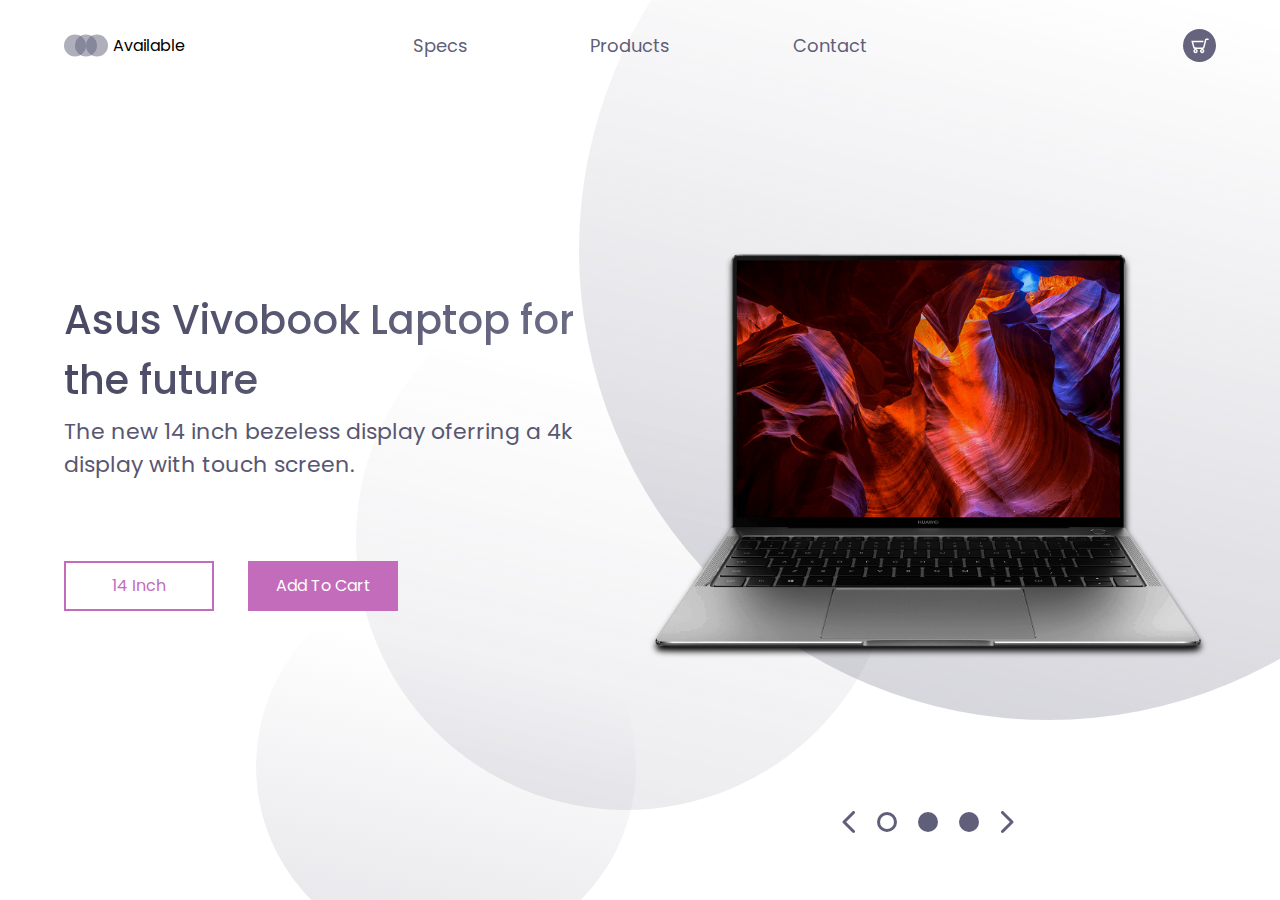
<file: index.html>
<!DOCTYPE html>
<html lang="en">
	<head>
		<meta charset="UTF-8" />
		<meta name="viewport" content="width=device-width, initial-scale=1.0" />
		<meta http-equiv="X-UA-Compatible" content="ie=edge" />
		<link
			href="https://fonts.googleapis.com/css?family=Poppins:400,500&display=swap"
			rel="stylesheet"
		/>
    <link rel="stylesheet" href="style.css">
		<title>Laptop Page</title>
	</head>
	<body>
		<header>
			<div class="logo-container">
				<img src="logo.svg" alt="logo" />
				<h4 class="logo">Available</h4>
			</div>
			<nav>
				<ul class="nav-links">
					<li><a class="nav-link" href="#">Specs</a></li>
					<li><a class="nav-link" href="#">Products</a></li>
					<li><a class="nav-link" href="#">Contact</a></li>
				</ul>
			</nav>
			<div class="cart">
				<img src="cart.svg" alt="cart" />
			</div>
		</header>

		<main>
			<section class="presentation">
				<div class="introduction">
					<div class="intro-text">
						<h1>Asus Vivobook Laptop for the future</h1>
						<p>
							The new 14 inch bezeless display oferring a 4k
							display with touch screen.
						</p>
					</div>
					<div class="lap">
						<button class="lap-select">14 Inch</button>
						<button class="lap-add">Add To Cart</button>
					</div>
				</div>
				<div class="cover">
					<img src="matebook.png" alt="matebook" />
				</div>
			</section>

			<div class="laptop-select">
				<img src="arrow-left.svg" alt="" />
				<img src="dot.svg" alt="" />
				<img src="dot-full.svg" alt="" />
				<img src="dot-full.svg" alt="" />
				<img src="arrow-right.svg" alt="" />
			</div>

			<img class="big-circle" src="big-eclipse.svg" alt="" />
			<img class="medium-circle" src="mid-eclipse.svg" alt="" />
			<img class="small-circle" src="small-eclipse.svg" alt="" />
		</main>
	</body>
</html>
</file>
<file: style.css>
* {
	margin: 0px;
	padding: 0px;
	box-sizing: border-box;
}
body {
	font-family: 'Poppins', sans-serif;
}
button {
	font-family: 'Poppins', sans-serif;
}
header {
	display: flex;
	width: 90%;
	height: 10vh;
	margin: auto;
	align-items: center;
}
.logo-container,
.nav-links,
.cart {
	display: flex;
}
.logo-container {
	flex: 1;
}
.logo {
	font-weight: 400;
	margin: 5px;
}
nav {
	flex: 2;
}
.nav-links {
	justify-content: space-around;
	list-style: none;
}
.nav-link {
	color: #5f5f79;
	font-size: 18px;
	text-decoration: none;
}
.cart {
	flex: 1;
	justify-content: flex-end;
}

.presentation {
	display: flex;
	width: 90%;
	margin: auto;
	min-height: 80vh;
	align-items: center;
}
.introduction {
	flex: 1;
}
.intro-text h1 {
	font-size: 40px;
	font-weight: 500;
	background: linear-gradient(to right, #494964, #6f6f89);
	-webkit-background-clip: text;
	-webkit-text-fill-color: transparent;
}
.intro-text p {
	margin-top: 5px;
	font-size: 22px;
	color: #585772;
}
.lap {
	padding: 50px 0px 0px 0px;
}
.lap-select {
	border: 2px solid #c36cbb;
	background: transparent;
	color: #c36cbb;
	width: 150px;
	height: 50px;
	cursor: pointer;
	font-size: 16px;
}
.lap-add {
	background: #c36cbb;
	width: 150px;
	height: 50px;
	cursor: pointer;
	font-size: 16px;
	border: none;
	color: white;
	margin: 30px 0px 0px 30px;
}
.cover {
	flex: 1;
	display: flex;
	justify-content: center;
	height: 60vh;
}
.cover img {
	height: 100%;
	filter: drop-shadow(0px 5px 3px black);
	animation: drop 1.5s ease;
}

.big-circle {
	position: absolute;
	top: 0px;
	right: 0px;
	z-index: -1;
	opacity: 0.5;
	height: 80%;
}
.medium-circle {
	position: absolute;
	top: 30%;
	right: 30%;
	z-index: -1;
	height: 60%;
	opacity: 0.4;
}
.small-circle {
	position: absolute;
	bottom: 0%;
	left: 20%;
	z-index: -1;
}

.laptop-select {
	width: 15%;
	display: flex;
	justify-content: space-around;
	position: absolute;
	right: 20%;
}

@keyframes drop {
	0% {
		opacity: 0;
		transform: translateY(-80px);
	}
	100% {
		opacity: 1;
		transform: translateY(0px);
	}
}

@media screen and (max-width: 1024px) {
	.presentation {
		flex-direction: column;
	}
	.introduction {
		margin-top: 5vh;
		text-align: center;
	}
	.intro-text h1 {
		font-size: 30px;
	}
	.intro-text p {
		font-size: 18px;
	}
	.cta {
		padding: 10px 0px 0px 0px;
	}
	.laptop-select {
		bottom: 5%;
		right: 50%;
		width: 50%;
		transform: translate(50%, 5%);
	}
	.cover img {
		height: 80%;
	}
	.small-circle,
	.medium-circle,
	.big-circle {
		opacity: 0.2;
	}
}
</file>
